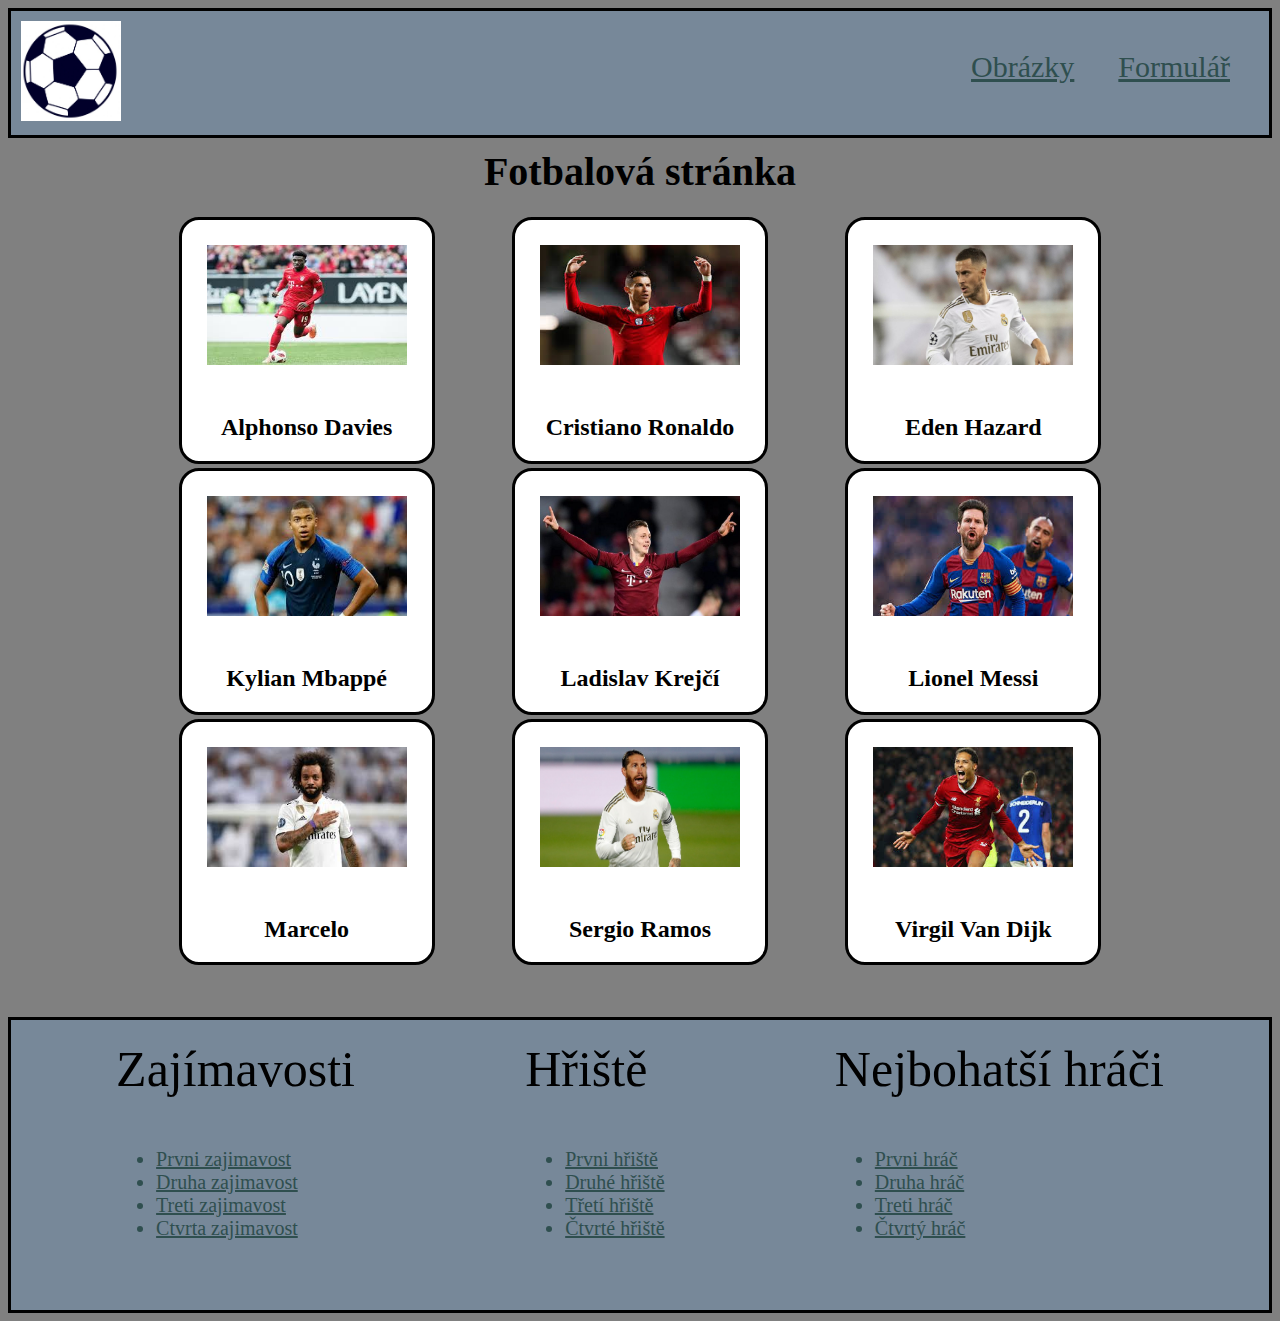
<file: ResponsiveWeb/index.html>
<!DOCTYPE html>
<html lang="en">
<head>
    <meta charset="UTF-8">
    <title>Obrázky</title>
    <link rel="stylesheet" href="index.css">
    <link rel="stylesheet" href="responsive.css">
    <meta name="viewport" content="width=device-width, initial-scale=1.0">

</head>

<body>
<header>
    <div><img src="imgs/fotbalovy-mic.jpg" width="100px" height="100px" ></div>
    <nav>
        <a href="index.html">Obrázky</a>
        <a href="form.html">Formulář</a>
    </nav>
</header>
<h1>Fotbalová stránka</h1>
<section>
    <div id="imageList" class="centerImages">
    <article class="imageWithName"><div class="images"><a href="image.html"><img src="imgs/AD.jpg" alt=""></a></div><h2>Alphonso Davies</h2></article>
    <article class="imageWithName"><div class="images"><a href="image.html"><img src="imgs/CR.jpg"  alt=""></a></div><h2>Cristiano Ronaldo</h2></article>
    <article class="imageWithName"><div class="images"><a href="image.html"><img src="imgs/EH.jpg" alt=""></a></div><h2>Eden Hazard</h2></article>
    <article class="imageWithName"><div class="images"><a href="image.html"><img src="imgs/KM.jpg" alt=""></a></div><h2>Kylian Mbappé</h2></article>
    <article class="imageWithName"><div class="images"><a href="image.html"><img src="imgs/LK.jpg" alt=""></a></div><h2>Ladislav Krejčí</h2></article>
    <article class="imageWithName"><div class="images"><a href="image.html"><img src="imgs/LM.jpg" alt=""></a></div><h2>Lionel Messi</h2></article>
    <article class="imageWithName"><div class="images"><a href="image.html"><img src="imgs/M.jpg" alt=""></a></div><h2>Marcelo</h2></article>
    <article class="imageWithName"><div class="images"><a href="image.html"><img src="imgs/SR.jpg" alt=""></a></div><h2>Sergio Ramos</h2></article>
    <article class="imageWithName"><div class="images"><a href="image.html"><img src="imgs/VD.jpg" alt=""></a></div><h2>Virgil Van Dijk</h2></article>
    </div>
</section>

<footer>
    <div>Zajímavosti
        <ul>
            <a href="#"><li>Prvni zajimavost</li></a>
            <a href="#"><li>Druha zajimavost</li></a>
            <a href="#"><li>Treti zajimavost</li></a>
            <a href="#"><li>Ctvrta zajimavost</li></a>
    </ul>
    </div>

    <div>Hřiště
        <ul>
            <a href="#"><li>Prvni hřiště</li></a>
            <a href="#"> <li>Druhé hřiště</li></a>
            <a href="#"><li>Třetí hřiště</li></a>
            <a href="#"><li>Čtvrté hřiště</li></a>
    </ul>
    </div>
    <div>Nejbohatší hráči
        <ul>
            <a href="#"><li>Prvni hráč</li></a>
            <a href="#"> <li>Druha hráč</li></a>
            <a href="#"> <li>Treti hráč</li></a>
            <a href="#"> <li>Čtvrtý hráč</li></a>
        </ul>
    </div>
</footer>


</body>
</html>
</file>
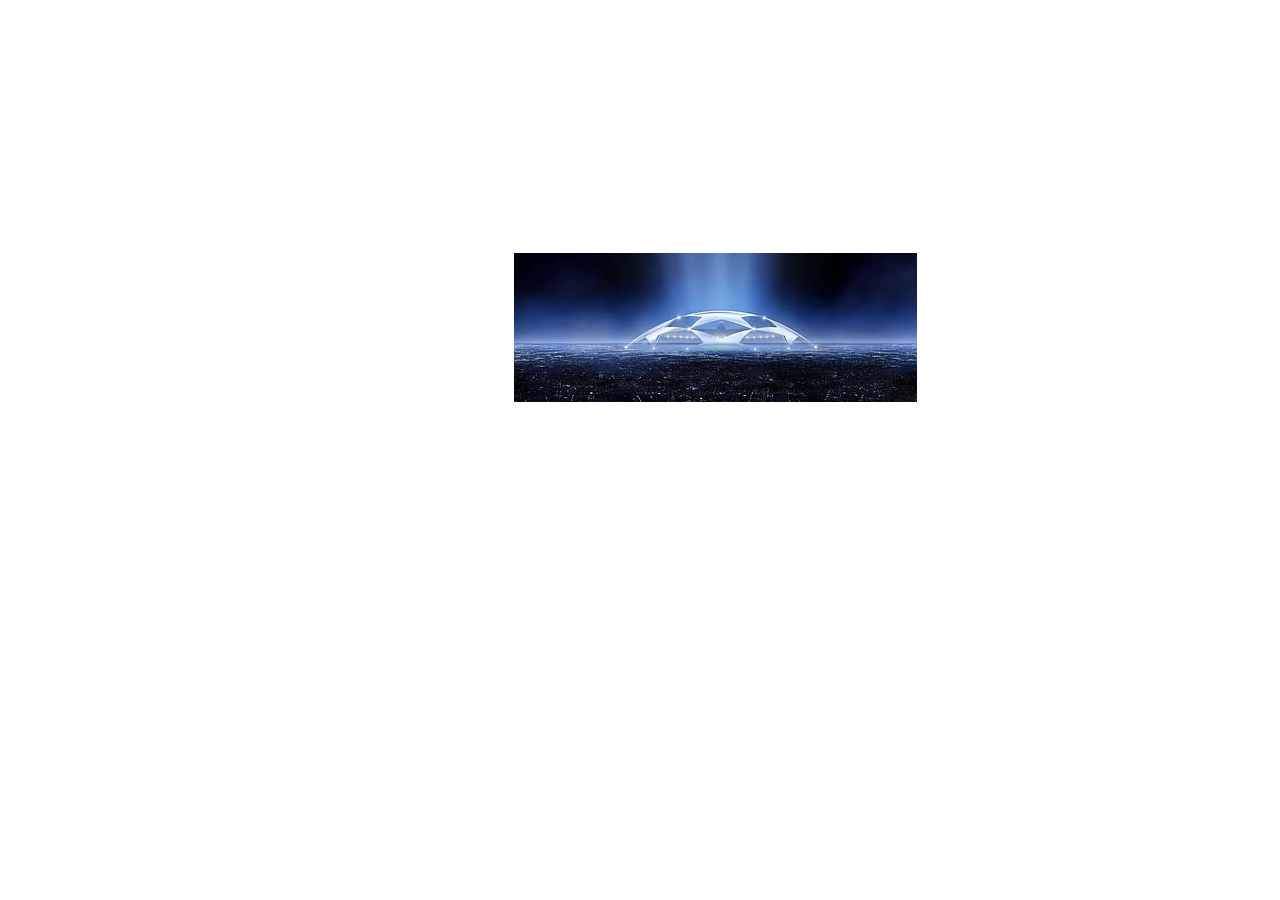
<file: ResponsiveWeb/image.html>
<!DOCTYPE html>
<html lang="en">
<head>
    <meta charset="UTF-8">
    <title>Obrázek</title>
    <link rel="stylesheet" href="image.css">
    <link rel="stylesheet" href="responsive.css">
</head>
<body>
<div id="image">
 <img src="imgs/champions-league-stadium.jpg" alt="Champions league" style="position: center">
</div>
</body>
</html>
</file>
<file: ResponsiveWeb/index.css>
header{
    border: black solid;
    justify-content: space-between;
    display: flex;
    background-color: lightslategray;
    padding: 10px;
}
a{
    color: darkslategrey;
}
body{
    background-color: grey;
}
h1{
    font-size: 40px;
    width: 400px;
    margin: auto;
    text-align: center;
    padding-bottom: 20px;
    padding-top: 10px;

}
header a{
    font-size: 30px;
    margin-right: 40px;
}
header nav{
    position: absolute;
    right: 10px;
    top: 50px;
}
.images{
    padding: 25px;
    width: 100px;
}
.images img{
    width: 200px;
    height: 120px;
}
 article  h2{
     text-align: center;

 }
 #imageList{
    justify-content: space-around;
    display: flex;
    flex-wrap: wrap;
 }
.centerImages{
    width: 1000px;
    margin: auto;
}
.imageWithName{
    background-color: white;
    border:solid black 3px;
    border-radius: 20px;
    width:250px;
    margin: 2px;
    transition: 0.5s;

}
.imageWithName:hover{
    background-color: dimgrey;
    transition: 0.5s;

}
footer{
    border: black solid ;
    justify-content: space-around;
    display: flex;
    background-color:lightslategray;
    height: auto;
    margin-top: 50px;
    padding: 20px;
    color: black;
}
footer div{
    font-size: 50px;
}
footer li{
    font-size: 20px;
    color: darkslategrey;
}
</file>
<file: ResponsiveWeb/responsive.css>
@media only screen and (max-width: 600px){

    .centerImages{
        width: 100%;
        margin: auto;
    }
    footer{
        flex-direction: column;
        margin-top: 50px;
    }
    footer div{
        font-size: 30px;
    }
    footer li{
        font-size: 15px;
    }
    header nav{
        display: grid;
        top:35px
    }
    input,select{
        box-sizing: content-box;
        width: 30%;
        padding: 10px;
    }
    .centerImages{
        width: 100%;
    }
    .centerForm{
        width: 80%;
        margin: auto;
        padding-top:50px ;
    }
    #image{
        margin: auto;
    }
}
@media only print {
    header,footer {
        display: none;
    }
    .row input[type="submit"]{
        display: none;
    }
}
</file>
<file: ResponsiveWeb/image.css>
#image{
    margin-left: 40%;
    margin-top: 20%;
}
</file>
